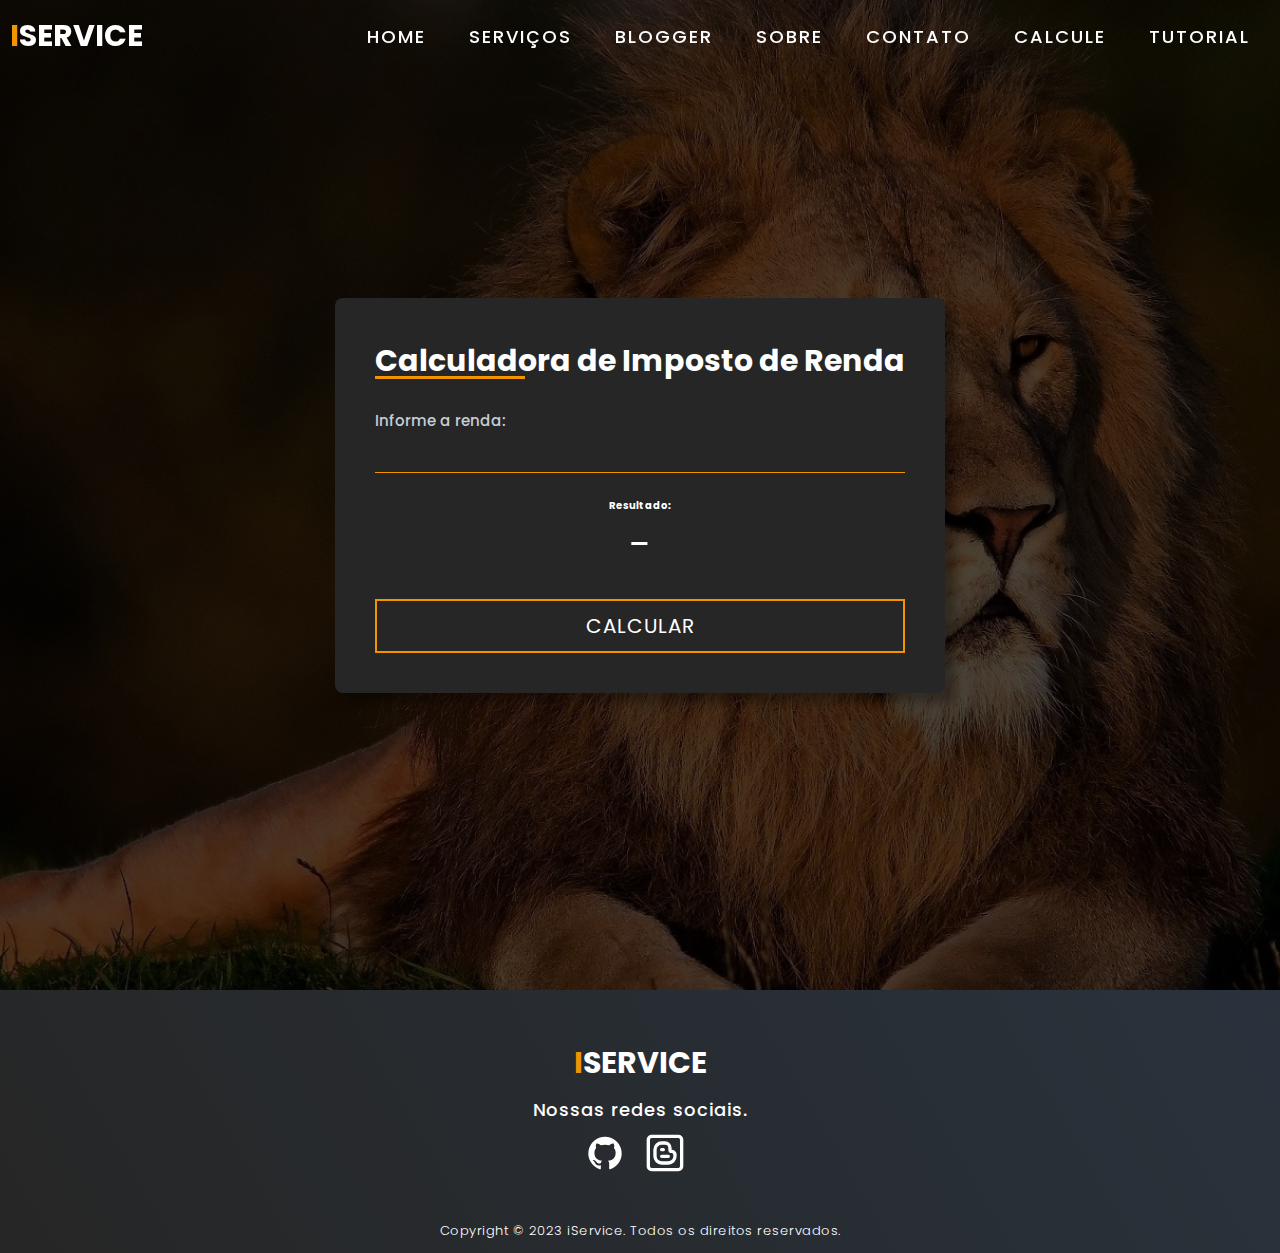
<file: calculadora/calculadora.html>
<!DOCTYPE html>
<html lang="en">

<head>
    <meta charset="UTF-8">
    <meta http-equiv="X-UA-Compatible" content="IE=edge">
    <meta name="viewport" content="width=device-width, initial-scale=1.0">
    <link rel="stylesheet" href="/calculadora/calculadora.css">
    <link rel="shortcut icon" href="/img/leao.png" type="image/x-icon">
    <title>Leãozinho da iService</title>
</head>

<body>
    <!-- Header -->
    <section id="header">
        <div class="header container">
            <div class="nav-bar">
                <div class="brand">
                    <a href="/index.html">
                        <h1><span>i</span>Service</h1>
                    </a>
                </div>
                <div class="nav-list">
                    <div class="hamburger">
                        <div class="bar"></div>
                    </div>
                    <ul>
                        <li><a href="#home" data-after="Home">Home</a></li>
                        <li><a href="#services" data-after="Service">Serviços</a></li>
                        <li><a href="#projects" data-after="Projects">Blogger</a></li>
                        <li><a href="#about" data-after="About">Sobre</a></li>
                        <li><a href="#contact" data-after="Contact">Contato</a></li>
                        <li><a href="/calculadora/calculadora.html" data-after="Calcule">Calcule</a></li>
                        <li><a href="/tutorial/tutorial.html" data-after="Tutorial">Tutorial</a></li>
                      </ul>
                </div>
            </div>
        </div>
    </section>
    <!-- End Header -->

    <!-- Main -->
    <main id="container">
        <div id="calculator">
            <h2>
                Calculadora de Imposto de Renda
            </h2>

            <div id="input_box">
                <div class="input-field">
                    <label for="value">Informe a renda:</label>
                    <input type="number" id="value">
                </div>
            </div>

            <div class="result">
                <h4>Resultado:</h4>
                <span id="result">
                    -
                </span>
            </div>

            <button id="calculate">
                Calcular
            </button>
        </div>
    </main>
    <!-- Main -->

    <!-- Footer -->
    <section id="footer">
        <div class="footer container">
            <div class="brand">
                <h1><span>i</span>Service </h1>
            </div>
            <h2>Nossas redes sociais.</h2>
            <div class="social-icon">
                <div class="social-item">
                    <a href="https://github.com/gabrielniino/iservice-leaozinho" target="_blank">
                        <svg xmlns="http://www.w3.org/2000/svg" data-name="Layer 1" viewBox="0 0 24 24" id="github">
                            <path
                                d="M12,2.2467A10.00042,10.00042,0,0,0,8.83752,21.73419c.5.08752.6875-.21247.6875-.475,0-.23749-.01251-1.025-.01251-1.86249C7,19.85919,6.35,18.78423,6.15,18.22173A3.636,3.636,0,0,0,5.125,16.8092c-.35-.1875-.85-.65-.01251-.66248A2.00117,2.00117,0,0,1,6.65,17.17169a2.13742,2.13742,0,0,0,2.91248.825A2.10376,2.10376,0,0,1,10.2,16.65923c-2.225-.25-4.55-1.11254-4.55-4.9375a3.89187,3.89187,0,0,1,1.025-2.6875,3.59373,3.59373,0,0,1,.1-2.65s.83747-.26251,2.75,1.025a9.42747,9.42747,0,0,1,5,0c1.91248-1.3,2.75-1.025,2.75-1.025a3.59323,3.59323,0,0,1,.1,2.65,3.869,3.869,0,0,1,1.025,2.6875c0,3.83747-2.33752,4.6875-4.5625,4.9375a2.36814,2.36814,0,0,1,.675,1.85c0,1.33752-.01251,2.41248-.01251,2.75,0,.26251.1875.575.6875.475A10.0053,10.0053,0,0,0,12,2.2467Z"
                                fill="#ffffff" class="color000000 svgShape">
                            </path>
                        </svg>
                    </a>
                </div>
                <div class="social-item">
                    <a href="https://impostoderendaiservice.blogspot.com/" target="_blank">
                        <svg xmlns="http://www.w3.org/2000/svg" data-name="Layer 1" viewBox="0 0 24 24" id="blogger">
                            <path
                                d="M13.99121,13.00044h-4a1,1,0,0,0,0,2h4a1,1,0,0,0,0-2Zm-4-2h1a1,1,0,0,0,0-2h-1a1,1,0,0,0,0,2Zm6-1.001v-.999a4.004,4.004,0,0,0-4-4h-2a5.00589,5.00589,0,0,0-5,5v4a5.00589,5.00589,0,0,0,5,5h4a5.00589,5.00589,0,0,0,5-5v-1A3.00474,3.00474,0,0,0,15.99121,9.99946Zm0,.001v.001l-1-.001Zm1,4a3.00328,3.00328,0,0,1-3,3h-4a3.00328,3.00328,0,0,1-3-3v-4a3.00328,3.00328,0,0,1,3-3h2a2.0026,2.0026,0,0,1,2,2v1a2.0026,2.0026,0,0,0,2,2,1.00067,1.00067,0,0,1,1,1Zm3-13h-16a3.00328,3.00328,0,0,0-3,3v16a3.00328,3.00328,0,0,0,3,3h16a3.00328,3.00328,0,0,0,3-3v-16A3.00328,3.00328,0,0,0,19.99121,1.00044Zm1,19a1.00067,1.00067,0,0,1-1,1h-16a1.00067,1.00067,0,0,1-1-1v-16a1.00067,1.00067,0,0,1,1-1h16a1.00067,1.00067,0,0,1,1,1Z"
                                fill="#ffffff" class="color000000 svgShape">
                            </path>
                        </svg>
                    </a>
                </div>
            </div>
            <p>Copyright © 2023 iService. Todos os direitos reservados.</p>
        </div>
    </section>
    <!-- End Footer -->

    <script src="calculadora.js"></script>
</body>

</html>
</file>
<file: calculadora/calculadora.css>
@import url('https://fonts.googleapis.com/css2?family=Poppins:wght@400;500;600&display=swap');

* {

    font-family: 'Poppins', sans-serif;
    margin: 0;
    padding: 0;
    box-sizing: border-box;
}

html {
    font-size: 10px;
    font-family: 'Poppins', sans-serif;
    scroll-behavior: smooth;
}

a {
    text-decoration: none;
}

p {
    color: black;
    font-size: 1.4rem;
    margin-top: 5px;
    line-height: 2.5rem;
    font-weight: 300;
    letter-spacing: 0.05rem;
}

img {
	height: 100%;
	width: 100%;
	object-fit: cover;
}

.brand h1 {
    font-size: 3rem;
    text-transform: uppercase;
    color: white;
}

.brand h1 span {
    color: rgb(242, 148, 0);
}

/* Header section */
#header {
    position: fixed;
    z-index: 1000;
    left: 0;
    top: 0;
    width: 100vw;
    height: auto;
}

#header .header {
    min-height: 8vh;
    transition: 0.3s ease background-color;
}

#header .nav-bar {
    display: flex;
    align-items: center;
    justify-content: space-between;
    width: 100%;
    height: 100%;
    max-width: 1300px;
    padding: 0 10px;
}

#header .nav-list ul {
    list-style: none;
    position: absolute;
    background-color: rgb(31, 30, 30);
    width: 100vw;
    height: 100vh;
    left: 100%;
    top: 0;
    display: flex;
    flex-direction: column;
    justify-content: center;
    align-items: center;
    z-index: 1;
    overflow-x: hidden;
    transition: 0.5s ease left;
}

#header .nav-list ul.active {
    left: 0%;
}

#header .nav-list ul a {
    font-size: 2.5rem;
    font-weight: 500;
    letter-spacing: 0.2rem;
    text-decoration: none;
    color: white;
    text-transform: uppercase;
    padding: 20px;
    display: block;
}

#header .nav-list ul a::after {
    content: attr(data-after);
    position: absolute;
    top: 50%;
    left: 50%;
    transform: translate(-50%, -50%) scale(0);
    color: rgba(242, 148, 0, 0.1);
    font-size: 13rem;
    letter-spacing: 50px;
    z-index: -1;
    transition: 0.3s ease letter-spacing;
}

#header .nav-list ul li:hover a::after {
    transform: translate(-50%, -50%) scale(1);
    letter-spacing: initial;
}

#header .nav-list ul li:hover a {
    color: #F29400;
}

#header .hamburger {
    height: 60px;
    width: 60px;
    display: inline-block;
    border: 3px solid white;
    border-radius: 50%;
    position: relative;
    display: flex;
    align-items: center;
    justify-content: center;
    z-index: 100;
    cursor: pointer;
    transform: scale(0.8);
    margin-right: 20px;
}

#header .hamburger:after {
    position: absolute;
    content: '';
    height: 100%;
    width: 100%;
    border-radius: 50%;
    border: 3px solid white;
    animation: hamburger_puls 1s ease infinite;
}

#header .hamburger .bar {
    height: 2px;
    width: 30px;
    position: relative;
    background-color: white;
    z-index: -1;
}

#header .hamburger .bar::after,
#header .hamburger .bar::before {
    content: '';
    position: absolute;
    height: 100%;
    width: 100%;
    left: 0;
    background-color: white;
    transition: 0.3s ease;
    transition-property: top, bottom;
}

#header .hamburger .bar::after {
    top: 8px;
}

#header .hamburger .bar::before {
    bottom: 8px;
}

#header .hamburger.active .bar::before {
    bottom: 0;
}

#header .hamburger.active .bar::after {
    top: 0;
}

.container {
    min-height: 100vh;
    width: 100%;
    display: flex;
    align-items: center;
    justify-content: center;
}

/* End Header section */

/* Main section */

#container {
    width: 100%;
    height: 110vh;
    display: flex;
    align-items: center;
    justify-content: center;
    background-image: url(../img/background-lion2.jpg);
    color: white;
    background-size: cover;
	background-position: right center;
	position: relative;
	z-index: 1;
    
}

#container::after {
	content: '';
	position: absolute;
	left: 0;
	top: 0;
	height: 100%;
	width: 100%;
	background-color: black;
	opacity: 0.7;
	z-index: -1;
}

#calculator {
    background-color: #262626;
    padding: 40px;
    border-radius: 8px;
    box-shadow: 10px 10px 10px rgba(0, 0, 0, 0.323);
    display: flex;
    flex-direction: column;
    gap: 25px;
}

#calculator h2 {
    font-size: 30px;
    position: relative;
}

#calculator h2::before {
    position: absolute;
    content: '';
    height: 3px;
    width: 150px;
    background: #F29400;
    bottom: 5px;
}

#input_box {
    display: flex;
    flex-direction: column;
    gap: 25px;
}

.input-field {
    display: flex;
    flex-direction: column;
    width: 100%;
}

.input-field label {
    font-size: 15px;
    color: #c8ced6;
    font-weight: 500;
}

.input-field input {
    outline: none;              
    background-color: transparent;
    border: none;
    border-bottom: 1px solid #F29400;
    color: #fff;
    font-size: 20px;
    padding: 5px;
    
}

.input-field input:focus {
    outline: none;
}

.result {
    text-align: center;
}

#result {
    font-size: 40px;
}

#calculate {
	display: inline-block;
	padding: 10px 30px;
	color: white;
	background-color: transparent;
	border: 2px solid #F29400;
	font-size: 2rem;
	text-transform: uppercase;
	letter-spacing: 0.1rem;
	transition: 0.3s ease;
	transition-property: background-color, color;
}

#calculate:hover {
	color: white;
	background-color: #F29400;
}

/* End Main section */

/* Footer */
#footer {
    background-image: linear-gradient(60deg, #262626 0%, #29323c 100%);
}

#footer .footer {
    min-height: 200px;
    flex-direction: column;
    padding-top: 50px;
    padding-bottom: 10px;
}

#footer h2 {
    color: white;
    font-weight: 500;
    font-size: 1.8rem;
    letter-spacing: 0.1rem;
    margin-top: 10px;
    margin-bottom: 10px;
}

#footer .social-icon {
    display: flex;
    margin-bottom: 30px;
}

#footer .social-item {
    height: 50px;
    width: 50px;
    margin: 0 5px;
}

#footer .social-item svg {
    height: 4rem;
}

#footer .social-item:hover svg .color000000 {
    fill: #F29400;
}

#footer p {
    color: white;
    font-size: 1.3rem;
}

/* End Footer */

/* Media Query For Desktop */
@media only screen and (min-width: 1200px) {

    /* header */
    #header .hamburger {
        display: none;
    }

    #header .nav-list ul {
        position: initial;
        display: block;
        height: auto;
        width: fit-content;
        background-color: transparent;
    }

    #header .nav-list ul li {
        display: inline-block;
    }

    #header .nav-list ul li a {
        font-size: 1.8rem;
    }

    #header .nav-list ul a:after {
        display: none;
    }

    /* End header */
}

/* Keyframes */
@keyframes hamburger_puls {
    0% {
        opacity: 1;
        transform: scale(1);
    }

    100% {
        opacity: 0;
        transform: scale(1.4);
    }
}
</file>
